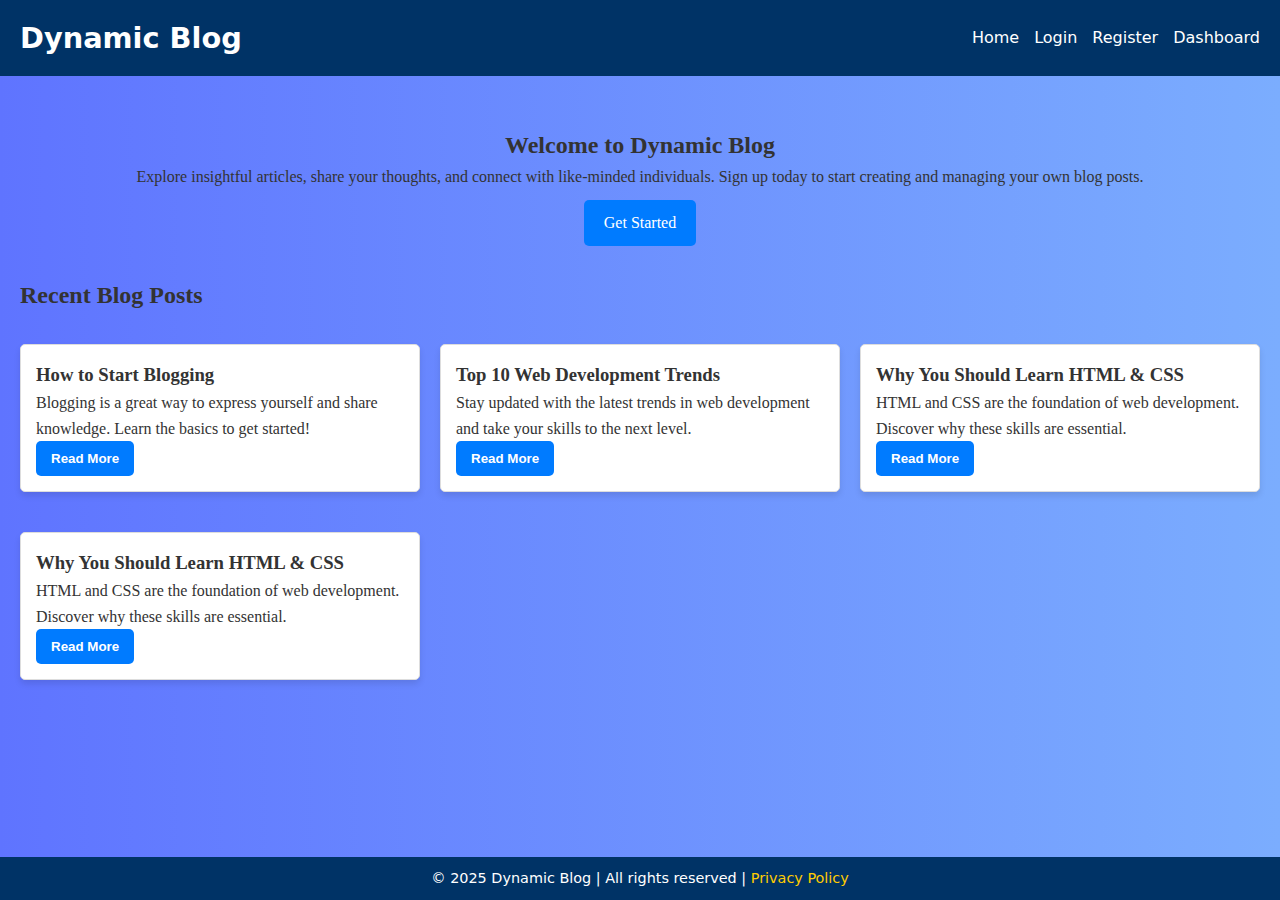
<file: index.html>
<!DOCTYPE html>
<html lang="en">
  <head>
    <meta charset="UTF-8" />
    <meta name="viewport" content="width=device-width, initial-scale=1.0" />
    <title>Dynamic Blog - Home</title>
    <link rel="stylesheet" href="style.css" />
  </head>
  <body>
    <header>
      <h1>Dynamic Blog</h1>
      <nav aria-label="Main navigation">
        <a href="/Project1">Home</a>
        <a href="/Project1/login.html">Login</a>
        <a href="/Project1/register.html">Register</a>
        <a href="/Project1/dashboard.html">Dashboard</a>
      </nav>
    </header>

    <main>
      <section class="welcome">
        <h2>Welcome to Dynamic Blog</h2>
        <p>
          Explore insightful articles, share your thoughts, and connect with
          like-minded individuals. Sign up today to start creating and managing
          your own blog posts.
        </p>
        <a href="/Project1/register.html" class="cta">Get Started</a>
      </section>

      <h2>Recent Blog Posts</h2>
      <div class="recent-posts">
        
        <div class="post">
          <h3>How to Start Blogging</h3>
          <p>
            Blogging is a great way to express yourself and share knowledge.
            Learn the basics to get started!
          </p>
          <div class="hidden-content">
            <p>
                Blogging is a great way to express yourself and share knowledge.
                Learn the basics to get started!
              </p>
          </div>
          <button class="read-more">Read More</button>

        </div>
        <div class="post">
          <h3>Top 10 Web Development Trends</h3>
          <p>
            Stay updated with the latest trends in web development and take your
            skills to the next level.
          </p>
          <div class="hidden-content">
            <p>
                Stay updated with the latest trends in web development and take your
                skills to the next level.
              </p>
          </div>
          <button class="read-more">Read More</button>

        </div>
        <div class="post">
          <h3>Why You Should Learn HTML & CSS</h3>
          <p>
            HTML and CSS are the foundation of web development. Discover why
            these skills are essential.
          </p>
          <div class="hidden-content">
            <p>
                HTML and CSS are the foundation of web development. Discover why
                these skills are essential.
              </p>
          </div>
          <button class="read-more">Read More</button>

        </div>
        
        <div class="post">
          <h3>Why You Should Learn HTML & CSS</h3>
          <p>
            HTML and CSS are the foundation of web development. Discover why
            these skills are essential.
          </p>
          <div class="hidden-content">
            <p>
                HTML and CSS are the foundation of web development. Discover why
                these skills are essential.
              </p>
          </div>
          <button class="read-more">Read More</button>

        </div>
      </div>

      <section class="recent-posts"></section>
    </main>

    <footer>
      <p>
        &copy; 2025 Dynamic Blog | All rights reserved |
        <a href="#">Privacy Policy</a>
      </p>
    </footer>
    <script src="script.js"></script>
  </body>
</html>
</file>
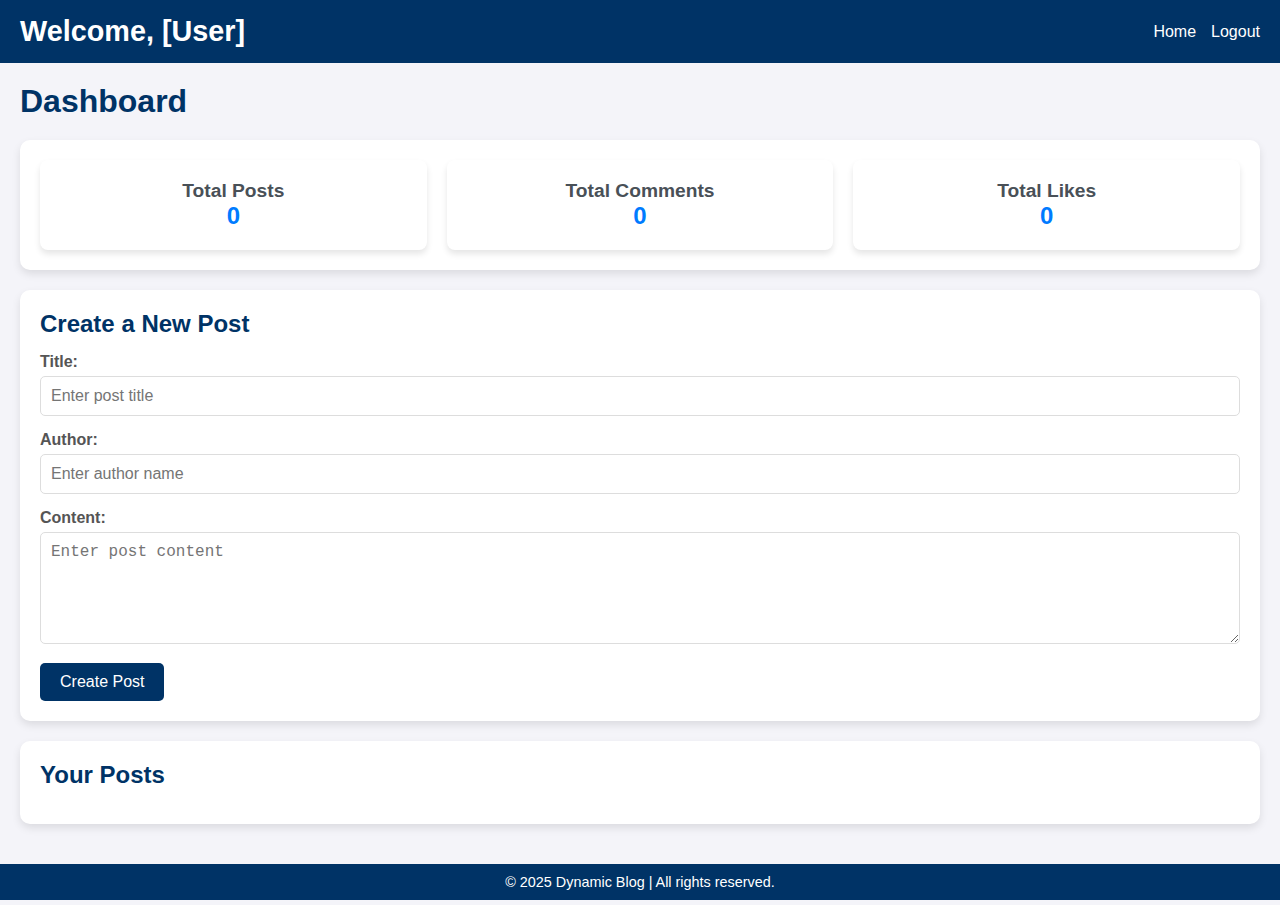
<file: dashboard.html>
<!DOCTYPE html>
<html lang="en">
  <head>
    <meta charset="UTF-8" />
    <meta name="viewport" content="width=device-width, initial-scale=1.0" />
    <title>Dynamic Blog</title>
    <style>
      * {
        margin: 0;
        padding: 0;
        box-sizing: border-box;
      }

      body {
        font-family: "Segoe UI", Tahoma, Geneva, Verdana, sans-serif;
        background-color: #f4f4f9;
        color: #333;
        display: flex;
        flex-direction: column;
        min-height: 100vh;
      }

      header {
        background-color: #003366;
        color: #fff;
        padding: 15px 20px;
        display: flex;
        justify-content: space-between;
        align-items: center;
      }

      header h1 {
        font-size: 1.8rem;
        font-weight: 600;
      }

      header nav {
        display: flex;
        gap: 15px;
      }

      header nav a {
        color: #fff;
        text-decoration: none;
        font-weight: 500;
        transition: color 0.3s ease;
      }

      header nav a:hover {
        color: #ffcc00;
      }

      main {
        flex-grow: 1;
        padding: 20px;
      }

      main h1 {
        font-size: 2rem;
        color: #003366;
        margin-bottom: 20px;
      }
      .dashboard-stats {
        display: flex;
        gap: 20px;
        margin-bottom: 20px;
      }

      .stat-card {
        background-color: #fff;
        padding: 20px;
        border-radius: 8px;
        box-shadow: 0 4px 6px rgba(0, 0, 0, 0.1);
        text-align: center;
        flex: 1;
      }

      .stat-card h3 {
        font-size: 1.2rem;
        color: #495057;
      }

      .stat-card p {
        font-size: 1.5rem;
        font-weight: 600;
        color: #007bff;
      }
      section {
        background-color: #fff;
        padding: 20px;
        border-radius: 10px;
        box-shadow: 0 4px 8px rgba(0, 0, 0, 0.1);
        margin-bottom: 20px;
      }

      section h2 {
        font-size: 1.5rem;
        margin-bottom: 15px;
        color: #003366;
      }

      section form label {
        display: block;
        font-weight: 600;
        margin-bottom: 5px;
        color: #555;
      }

      section form input,
      section form textarea {
        width: 100%;
        padding: 10px;
        margin-bottom: 15px;
        border: 1px solid #ddd;
        border-radius: 5px;
        font-size: 1rem;
        transition: border 0.3s ease;
      }

      section form input:focus,
      section form textarea:focus {
        border-color: #003366;
        outline: none;
      }

      section form button {
        background-color: #003366;
        color: white;
        border: none;
        padding: 10px 20px;
        font-size: 1rem;
        border-radius: 5px;
        cursor: pointer;
        transition: background-color 0.3s ease;
      }

      section form button:hover {
        background-color: #002244;
      }

      .user-posts article {
        background-color: #fff;
        padding: 15px;
        border-radius: 5px;
        margin-bottom: 10px;
        box-shadow: 0 2px 4px rgba(0, 0, 0, 0.1);
      }

      .user-posts article p {
        margin-bottom: 10px;
      }

      .user-posts article button {
        background-color: #4d5fff;
        color: white;
        border: none;
        padding: 5px 10px;
        border-radius: 3px;
        cursor: pointer;
        margin-right: 5px;
        transition: background-color 0.3s ease;
      }

      .user-posts article button:hover {
        background-color: #0014cc;
      }

      footer {
        background-color: #003366;
        color: white;
        text-align: center;
        padding: 10px;
        font-size: 0.9rem;
        position: relative;
        bottom: 0;
        width: 100%;
      }
    </style>
  </head>
  <body>
    <header>
      <h1>Welcome, <span id="username-placeholder">[User]</span></h1>
      <nav>
        <a href="/Project1/">Home</a>
        <a href="/logout">Logout</a>
      </nav>
    </header>

    <main>
      <h1>Dashboard</h1>
      <section class="dashboard-stats">
        <div class="stat-card">
          <h3>Total Posts</h3>
          <p id="total-posts">0</p>
        </div>
        <div class="stat-card">
          <h3>Total Comments</h3>
          <p id="total-comments">0</p>
        </div>
        <div class="stat-card">
          <h3>Total Likes</h3>
          <p id="total-likes">0</p>
        </div>
      </section>
      <section>
        <h2>Create a New Post</h2>
        <form id="post-form">
          <label for="title">Title:</label>
          <input
            type="text"
            id="title"
            name="title"
            placeholder="Enter post title"
            required
          />
          <label for="author">Author:</label>
          <input
            type="text"
            id="author"
            placeholder="Enter author name"
            required
          />
          <label for="content">Content:</label>
          <textarea
            id="content"
            name="content"
            rows="5"
            placeholder="Enter post content"
            required
          ></textarea>
          <button type="submit">Create Post</button>
        </form>
      </section>

      <section class="user-posts">
        <h2>Your Posts</h2>
        <div id="posts-container"></div>
      </section>
    </main>

    <footer>
      <p>&copy; 2025 Dynamic Blog | All rights reserved.</p>
    </footer>

    <script>
      const postForm = document.getElementById("post-form");
      const postsContainer = document.getElementById("posts-container");
      const totalPostsElement = document.getElementById("total-posts");
      const totalCommentsElement = document.getElementById("total-comments");
      const totalLikesElement = document.getElementById("total-likes");

      function loadPosts() {
        const posts = JSON.parse(localStorage.getItem("posts")) || [];
        totalPostsElement.textContent = posts.length;

        let totalComments = 0;
        let totalLikes = 0;

        postsContainer.innerHTML = ""; // Clear posts before reloading

        posts.forEach((post, index) => {
          totalComments += post.comments || 0;
          totalLikes += post.likes || 0;

          // Add the post to the dashboard
          const postElement = document.createElement("article");
          postElement.innerHTML = `
      <h3>${post.title}</h3>
      <p>${post.author}</p>
      <p>${post.content}</p>
      <button class="edit-btn" data-index="${index}">Edit</button>
      <button class="delete-btn" data-index="${index}">Delete</button>
    `;
          postsContainer.appendChild(postElement);
        });

        totalCommentsElement.textContent = totalComments;
        totalLikesElement.textContent = totalLikes;
      }

      postForm.addEventListener("submit", function (e) {
        e.preventDefault();

        const title = document.getElementById("title").value;
        const author = document.getElementById("author").value;
        const content = document.getElementById("content").value;

        const newPost = {
          title: title,
          author: author,
          content: content,
          comments: 0,
          likes: 0,
        };

        // Save post to localStorage
        let posts = JSON.parse(localStorage.getItem("posts")) || [];
        posts.push(newPost);
        localStorage.setItem("posts", JSON.stringify(posts));

        // Create and append post
        loadPosts();
        postForm.reset();
      });

      // Handle edit and delete actions
      postsContainer.addEventListener("click", function (e) {
        const posts = JSON.parse(localStorage.getItem("posts")) || [];
        const index = e.target.getAttribute("data-index");

        if (e.target.classList.contains("edit-btn")) {
          // Edit functionality: pre-fill the form with the post data
          const post = posts[index];
          document.getElementById("title").value = post.title;
          document.getElementById("author").value = post.author;
          document.getElementById("content").value = post.content;

          // Remove the post for re-editing after submission
          posts.splice(index, 1);
          localStorage.setItem("posts", JSON.stringify(posts));
          loadPosts();
        }

        if (e.target.classList.contains("delete-btn")) {
          // Delete functionality
          posts.splice(index, 1);
          localStorage.setItem("posts", JSON.stringify(posts));

          // Reload posts and update stats
          loadPosts();
        }
      });

      // Load posts on page load
      window.addEventListener("DOMContentLoaded", function () {
        const username = localStorage.getItem("username");
        if (username) {
          document.getElementById("username-placeholder").textContent =
            username;
        }

        loadPosts();
      });
    </script>
  </body>
</html>
</file>
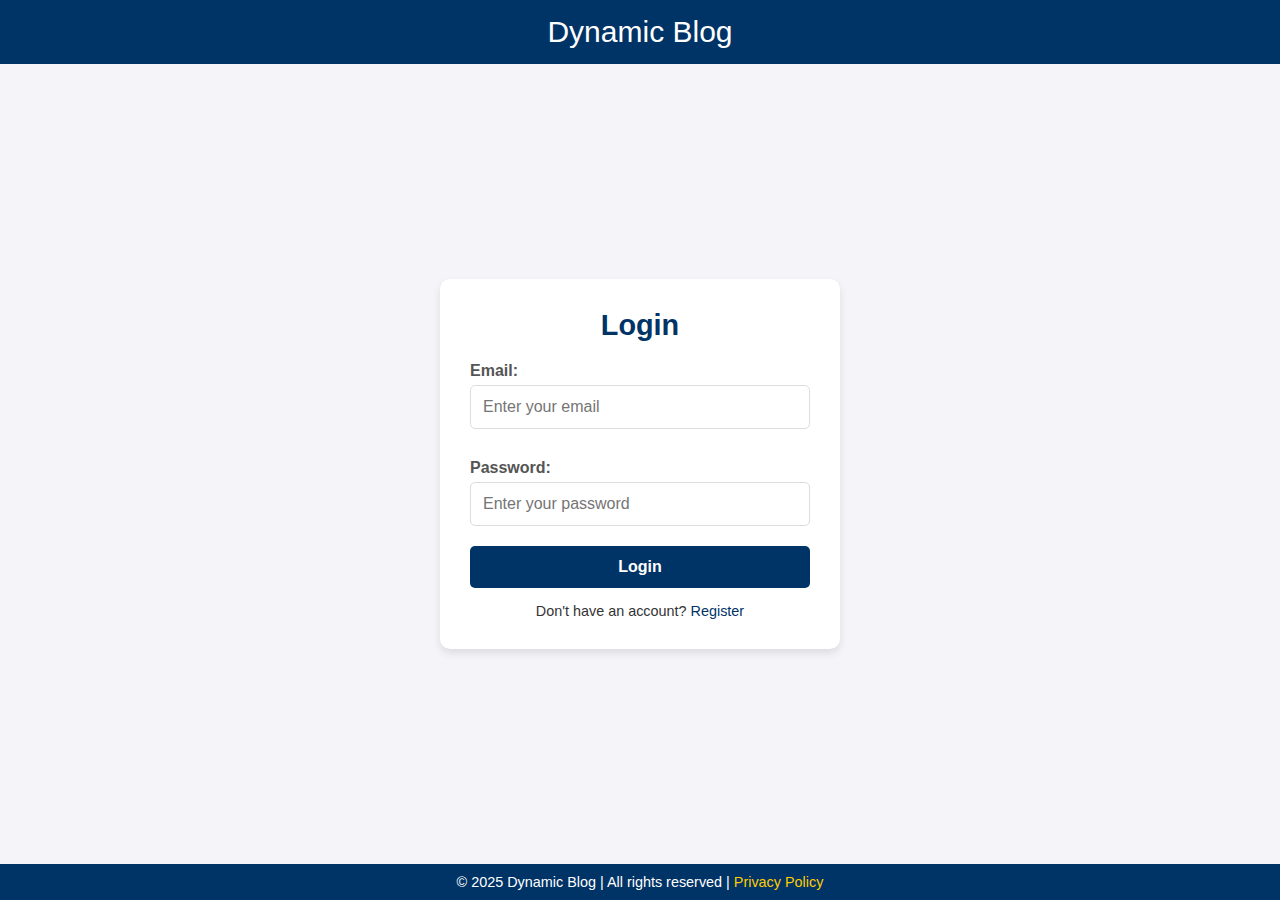
<file: login.html>
<!DOCTYPE html>
<html lang="en">
  <head>
    <meta charset="UTF-8" />
    <meta name="viewport" content="width=device-width, initial-scale=1.0" />
    <title>Login - Dynamic Blog</title>
    <style>
      /* General Reset */
      * {
        margin: 0;
        padding: 0;
        box-sizing: border-box;
      }

      body {
        font-family: "Segoe UI", Tahoma, Geneva, Verdana, sans-serif;
        background-color: #f4f4f9;
        color: #333;
        display: flex;
        flex-direction: column;
        min-height: 100vh;
      }

      header {
        background-color: #003366;
        color: #fff;
        padding: 15px 20px;
        display: flex;
        justify-content: space-around;
        align-items: center;
      }


      header nav {
        display: flex;
        gap: 15px;
        font-size: 30px;
      }

      header nav a {
        color: #fff;
        text-decoration: none;
        font-weight: 500;
        transition: color 0.3s ease;
      }

      header nav a:hover {
        color: #ffcc00;
      }

      main {
        display: flex;
        justify-content: center;
        align-items: center;
        flex-grow: 1;
        padding: 20px;
      }

      .form-container {
        background-color: #fff;
        padding: 30px;
        border-radius: 10px;
        box-shadow: 0 4px 8px rgba(0, 0, 0, 0.1);
        width: 100%;
        max-width: 400px;
        text-align: center;
      }

      .form-container h1 {
        font-size: 1.8rem;
        margin-bottom: 20px;
        color: #003366;
        font-weight: 600;
      }

      .form-container label {
        display: block;
        text-align: left;
        font-weight: 600;
        margin: 10px 0 5px;
        color: #555;
      }

      .form-container input {
        width: 100%;
        padding: 12px;
        margin-bottom: 20px;
        border: 1px solid #ddd;
        border-radius: 5px;
        font-size: 1rem;
        transition: border 0.3s ease;
      }

      .form-container input:focus {
        border-color: #003366;
        outline: none;
      }

      .form-container button {
        background-color: #003366;
        color: white;
        border: none;
        padding: 12px 20px;
        font-size: 1rem;
        border-radius: 5px;
        cursor: pointer;
        transition: background-color 0.3s ease;
        width: 100%;
        font-weight: 600;
      }

      .form-container button:hover {
        background-color: #002244;
      }

      .form-container p {
        margin-top: 15px;
        font-size: 0.9rem;
      }

      .form-container p a {
        color: #003366;
        text-decoration: none;
        font-weight: 500;
      }

      .form-container p a:hover {
        text-decoration: underline;
      }

      footer {
        background-color: #003366;
        color: white;
        text-align: center;
        padding: 10px;
        position: relative;
        width: 100%;
        bottom: 0;
        font-size: 0.9rem;
      }

      footer a {
        color: #ffcc00;
        text-decoration: none;
      }

      footer a:hover {
        text-decoration: underline;
      }
    </style>
  </head>
  <body>
    <header>
      <nav>
        <a href="/Project1">Dynamic Blog</a>
      </nav>
    </header>

    <main>
      <div class="form-container">
        <form id="login-form" method="POST" action="/Project1/login.html">
          <h1>Login</h1>
          <label for="email">Email:</label>
          <input
            type="email"
            id="login-email"
            name="email"
            placeholder="Enter your email"
            required
          />
          <label for="password">Password:</label>
          <input
            type="password"
            id="login-password"
            name="password"
            placeholder="Enter your password"
            required
          />
          <button type="submit">Login</button>
          <p>Don't have an account? <a href="register.html">Register</a></p>
        </form>
      </div>
    </main>

    <footer>
      <p>&copy; 2025 Dynamic Blog | All rights reserved | <a href="#">Privacy Policy</a></p>
    </footer>
  </body>
</html>
</file>
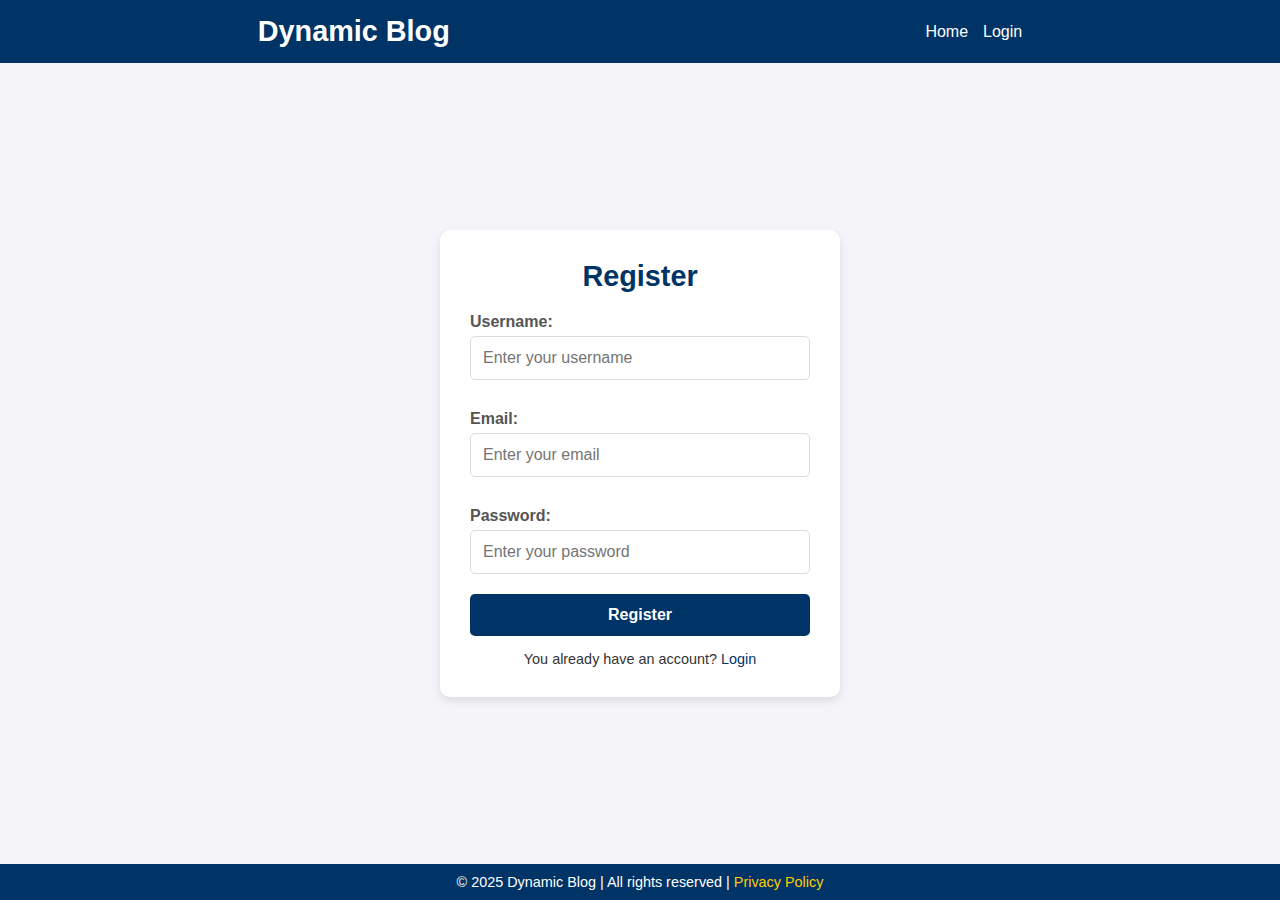
<file: register.html>
<!DOCTYPE html>
<html lang="en">
  <head>
    <meta charset="UTF-8" />
    <meta name="viewport" content="width=device-width, initial-scale=1.0" />
    <title>Register - Dynamic Blog</title>
    <style>
      * {
        margin: 0;
        padding: 0;
        box-sizing: border-box;
      }

      body {
        font-family: "Segoe UI", Tahoma, Geneva, Verdana, sans-serif;
        background-color: #f4f4f9;
        color: #333;
        display: flex;
        flex-direction: column;
        min-height: 100vh;
      }

      header {
        background-color: #003366;
        color: #fff;
        padding: 15px 20px;
        display: flex;
        justify-content: space-around;
        align-items: center;
      }

      header h1 {
        font-size: 1.8rem;
        font-weight: 600;
      }

      header nav {
        display: flex;
        gap: 15px;
      }

      header nav a {
        color: #fff;
        text-decoration: none;
        font-weight: 500;
        transition: color 0.3s ease;
      }

      header nav a:hover {
        color: #ffcc00;
      }

      main {
        display: flex;
        justify-content: center;
        align-items: center;
        flex-grow: 1;
        padding: 20px;
      }

      .form-container {
        background-color: #fff;
        padding: 30px;
        border-radius: 10px;
        box-shadow: 0 4px 8px rgba(0, 0, 0, 0.1);
        width: 100%;
        max-width: 400px;
        text-align: center;
      }

      .form-container h1 {
        font-size: 1.8rem;
        margin-bottom: 20px;
        color: #003366;
        font-weight: 600;
      }

      .form-container label {
        display: block;
        text-align: left;
        font-weight: 600;
        margin: 10px 0 5px;
        color: #555;
      }

      .form-container input {
        width: 100%;
        padding: 12px;
        margin-bottom: 20px;
        border: 1px solid #ddd;
        border-radius: 5px;
        font-size: 1rem;
        transition: border 0.3s ease;
      }

      .form-container input:focus {
        border-color: #003366;
        outline: none;
      }

      .form-container button {
        background-color: #003366;
        color: white;
        border: none;
        padding: 12px 20px;
        font-size: 1rem;
        border-radius: 5px;
        cursor: pointer;
        transition: background-color 0.3s ease;
        width: 100%;
        font-weight: 600;
      }

      .form-container button:hover {
        background-color: #002244;
      }
      .form-container p {
        margin-top: 15px;
        font-size: 0.9rem;
      }

      .form-container p a {
        color: #003366;
        text-decoration: none;
        font-weight: 500;
      }

      .form-container p a:hover {
        text-decoration: underline;
      }
      footer {
        background-color: #003366;
        color: white;
        text-align: center;
        padding: 10px;
        position: relative;
        width: 100%;
        bottom: 0;
        font-size: 0.9rem;
      }

      footer a {
        color: #ffcc00;
        text-decoration: none;
      }

      footer a:hover {
        text-decoration: underline;
      }
    </style>
  </head>
  <body>
    <header>
      <h1>Dynamic Blog</h1>
      <nav>
        <a href="/Project1">Home</a>
        <a href="login.html">Login</a>
      </nav>
    </header>

    <main>
      <div class="form-container">
        <form id="register-form" method="POST" action="/register">
          <h1>Register</h1>
          <label for="username">Username:</label>
          <input
            type="text"
            id="register-username"
            name="username"
            placeholder="Enter your username"
            required
          />
          <label for="email">Email:</label>
          <input
            type="email"
            id="register-email"
            name="email"
            placeholder="Enter your email"
            required
          />
          <label for="password">Password:</label>
          <input
            type="password"
            id="register-password"
            name="password"
            placeholder="Enter your password"
            required
          />
          <button type="submit">Register</button>
          <p>You already have an account? <a href="login.html">Login</a></p>
        </form>
      </div>
    </main>

    <footer>
      <p>
        &copy; 2025 Dynamic Blog | All rights reserved |
        <a href="#">Privacy Policy</a>
      </p>
    </footer>
    <script>
      const registerForm = document.getElementById("register-form");

      registerForm.addEventListener("submit", function (e) {
        e.preventDefault();

        const username = document.getElementById("register-username").value;
        const password = document.getElementById("register-password").value;

        localStorage.setItem("username", username);
        localStorage.setItem("password", password); 

        window.location.href = "/Project1/dashboard.html"; 
      });
    </script>
  </body>
</html>
</file>
<file: style.css>
* {
  margin: 0;
  padding: 0;
  box-sizing: border-box;
}

body {
  display: flex;
  flex-direction: column;
  min-height: 100vh;
  font-family: system-ui, -apple-system, BlinkMacSystemFont, "Segoe UI", Roboto,
    Oxygen, Ubuntu, Cantarell, "Open Sans", "Helvetica Neue", sans-serif;
  line-height: 1.6;
  background: linear-gradient(to right, #5f74ff, #7badfe);
  color: #333;
}

header {
  background-color: #003366;
  color: #fff;
  padding: 15px 20px;
  display: flex;
  justify-content: space-between;
  align-items: center;
}

header h1 {
  font-size: 1.8rem;
  font-weight: 600;
}

header nav {
  display: flex;
  gap: 15px;
}

header nav a {
  color: #fff;
  text-decoration: none;
  font-weight: 500;
  transition: color 0.3s ease;
}

header nav a:hover {
  color: #ffcc00;
}

main {
  padding: 20px;
  font-family: cursive;
}
.hidden-content {
  display: none;
  max-height: 0;
  overflow: hidden;
  transition: max-height 0.3s ease-out, opacity 0.3s ease-out;
  opacity: 0;
}

.hidden-content.active {
  display: block;
  max-height: 500px; /* Adjust as needed */
  opacity: 1;
}




.visible-content {
  display: block;
}
.welcome {
  text-align: center;
  margin-bottom: 30px;
}

.recent-posts {
  margin-top: 20px;
}

.post {
  margin-bottom: 20px;
  border: 1px solid #ddd;
  padding: 15px;
  border-radius: 5px;
  background: #fff;
  box-shadow: 0 4px 6px rgba(0, 0, 0, 0.1);
}

.post h3 {
  margin-top: 0;
}

.read-more {
  background: #007BFF;
  color: white;
  padding: 10px 15px;
  border: none;
  border-radius: 5px;
  cursor: pointer;
  font-weight: bold;
}

.read-more:hover {
  background: #0056b3;
}

.welcome,
.recent-posts,
footer {
  margin-top: 30px;
}

.recent-posts {
  display: grid;
  grid-template-columns: repeat(auto-fit, minmax(300px, 1fr));
  gap: 20px;
}

  
    .welcome .cta {
      display: inline-block;
      margin-top: 10px;
      padding: 10px 20px;
      background-color: #007bff;
      color: #fff;
      text-decoration: none;
      border-radius: 5px;
    }

.cta:hover {
  background-color: #0056b3;
  transform: scale(1.1);
  transition: all 0.3s ease-in-out;
} 

@media (max-width: 768px) {
  header nav {
    flex-direction: column;
    gap: 10px;
  }

  .blog-post {
    padding: 1rem;
  }
}
footer {
  margin-top: auto;
  background-color: #003366;
  color: white;
  text-align: center;
  padding: 10px;
  position: relative;
  width: 100%;
  bottom: 0;
  font-size: 0.9rem;
}

footer a {
  color: #ffcc00;
  text-decoration: none;
}

footer a:hover {
  text-decoration: underline;
}
/*
</file>
